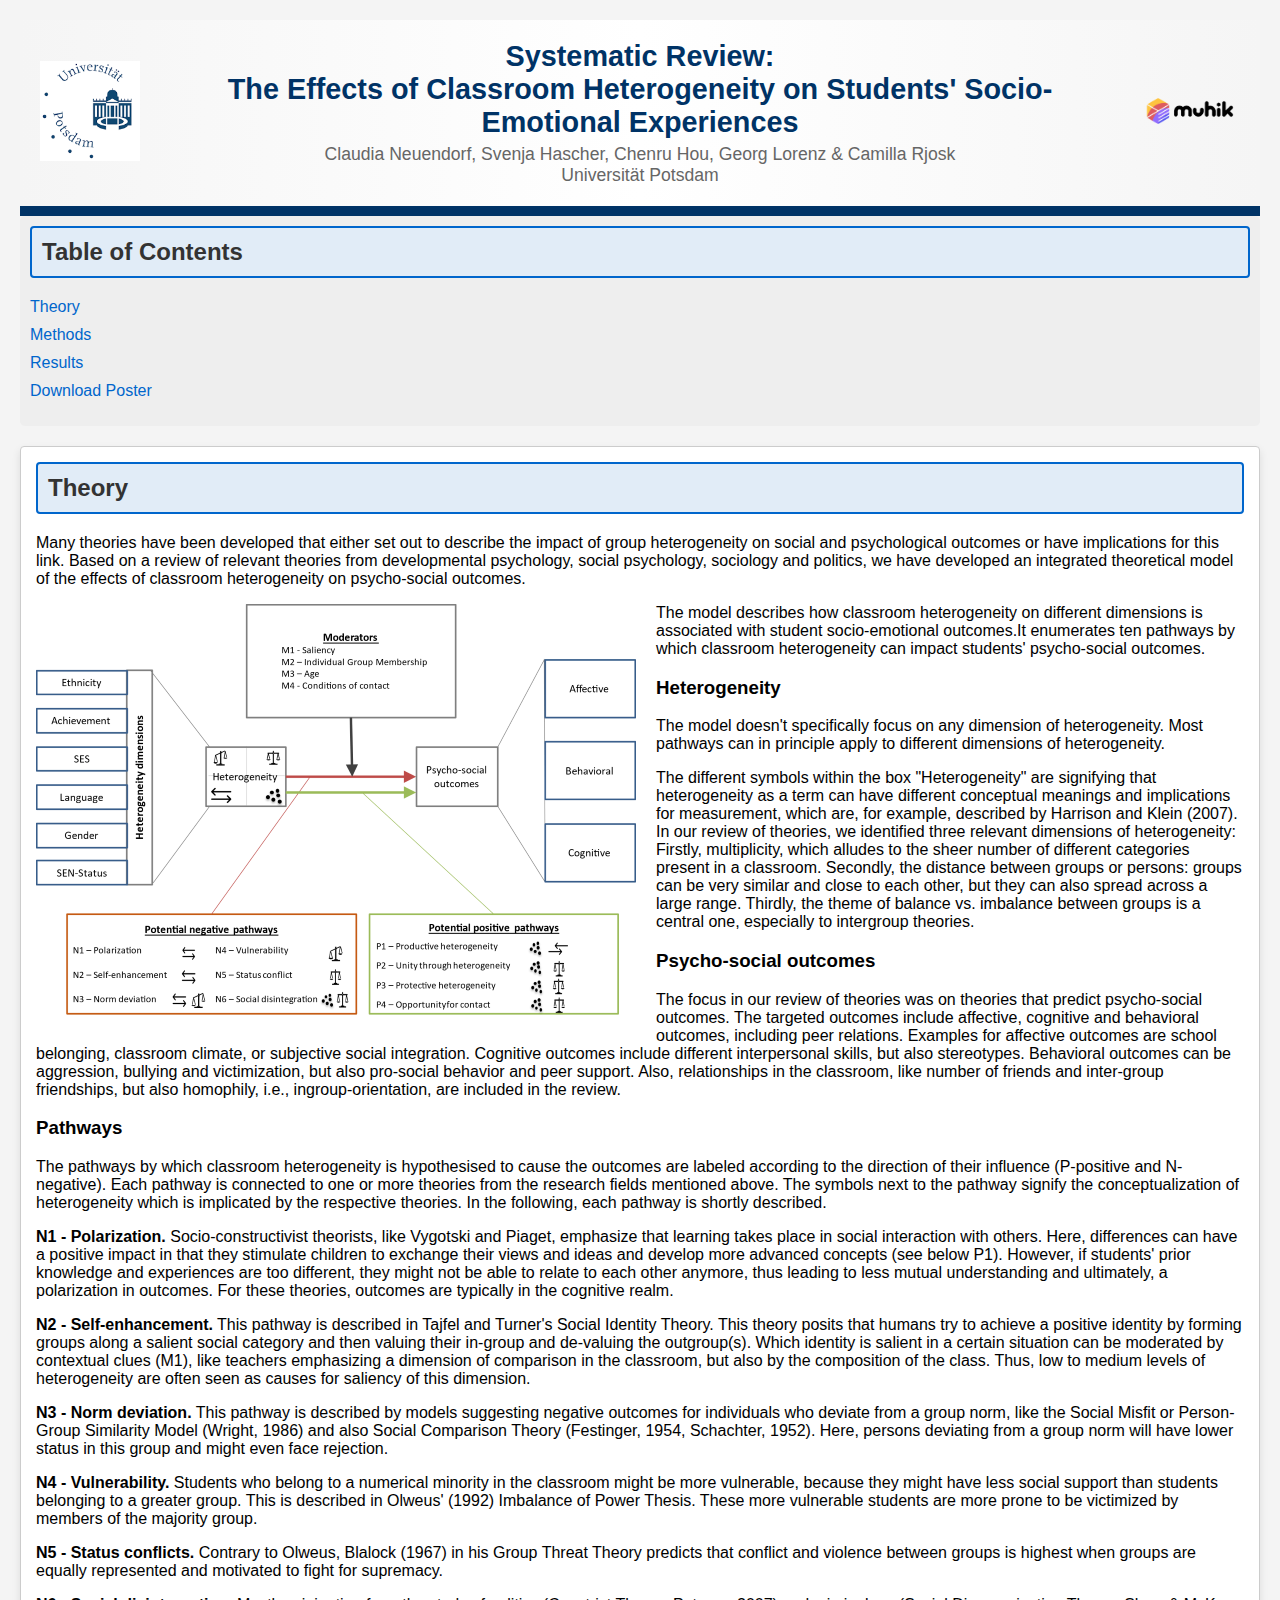
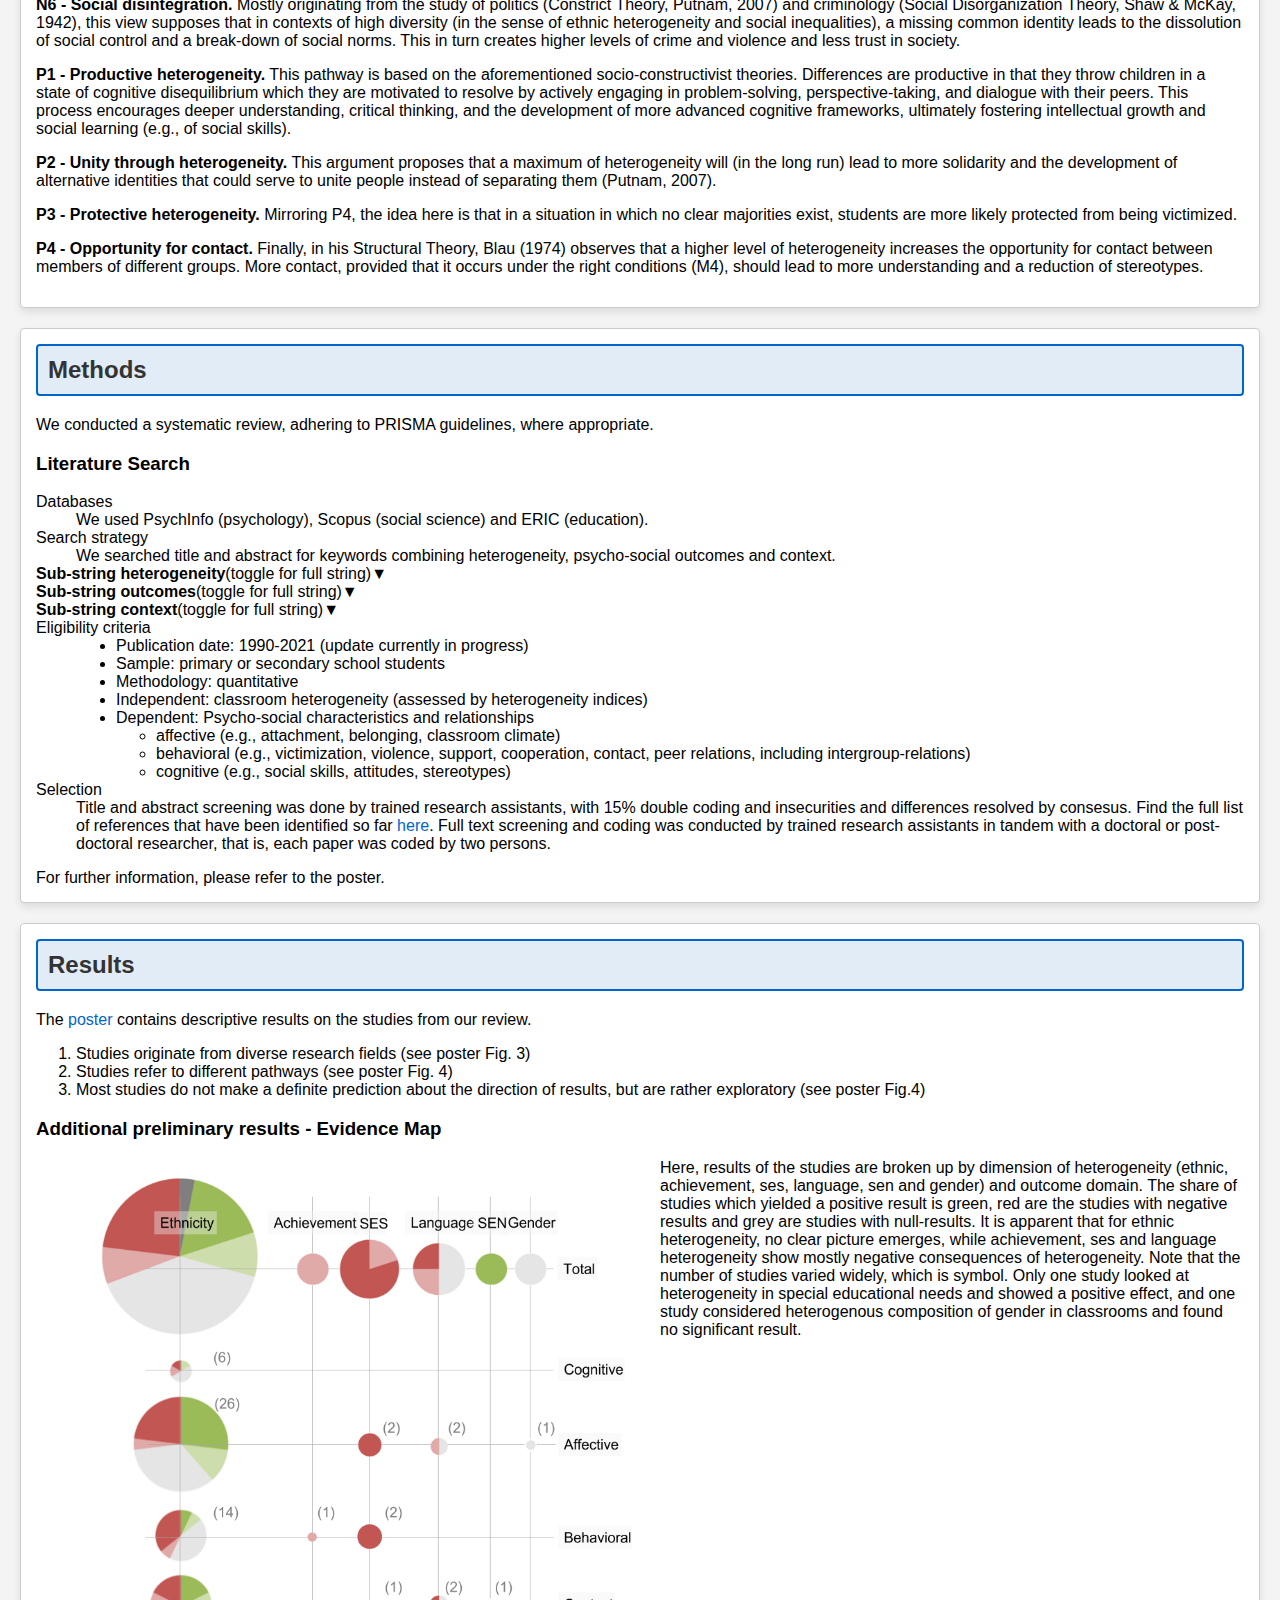
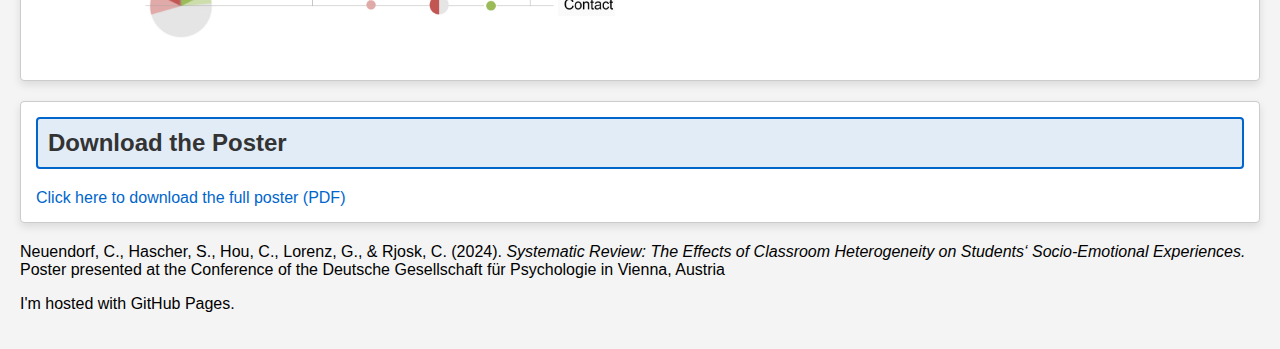
<file: index.html>
<!DOCTYPE html>
<html>
<!DOCTYPE html>
<html lang="en">
<head>
    <meta charset="UTF-8">
    <meta name="viewport" content="width=device-width, initial-scale=1.0">
    <title>Classroom Heterogeneity, DGPs Poster, Claudia Neuendorf</title>
    <link rel="stylesheet" href="styles.css"> <!-- Link to an external CSS file for custom styles -->
</head>

<body>

<!-- Responsive Header -->
    <header class="custom-header">
        <div class="logo-left">
            <img src="university-logo.png" alt="University Logo">
        </div>
        
        <div class="header-title">
            <h1>Systematic Review:<br>
            The Effects of Classroom Heterogeneity on Students' Socio-Emotional Experiences</h1>
            <p>Claudia Neuendorf, Svenja Hascher, Chenru Hou, Georg Lorenz & Camilla Rjosk<br>Universität Potsdam</p>
        </div>
        
        <div class="logo-right">
            <img src="muhik-logo.png" alt="Muhik Logo">
        </div>
    </header>
	
	 <!-- Dark blue separator line -->
    <div class="separator"></div>
	
    <!-- Table of Contents -->
    <nav id="toc">
        <h2>Table of Contents</h2>
        <ul>
            <li><a href="#theory">Theory</a></li>
            <li><a href="#methods">Methods</a></li>
            <li><a href="#results">Results</a></li>
            <li><a href="#download">Download Poster</a></li>
        </ul>
    </nav>

    <!-- Sections -->
    <section id="theory">
        <h2>Theory</h2>
		
        <p>Many theories have been developed that either set out to describe the impact of group heterogeneity on social and psychological outcomes or have implications for this link. Based on a review of relevant theories from developmental psychology, social psychology, sociology and politics, we have developed an integrated theoretical model of the effects of classroom heterogeneity on psycho-social outcomes.</p>
		
		<img src="theory-model.png" alt="Theoretical Model" class = "float-image">
		
		<p>The model describes how classroom heterogeneity on different dimensions is associated with student socio-emotional outcomes.It enumerates ten pathways by which classroom heterogeneity can impact students' psycho-social outcomes.</p>
		
		<h3>Heterogeneity</h3>
			<p> The model doesn't specifically focus on any dimension of heterogeneity. Most pathways can in principle apply to different dimensions of heterogeneity. </p>
			<p> The different symbols within the box "Heterogeneity" are signifying that heterogeneity as a term can have different conceptual meanings and implications for measurement, which are, for example, described by Harrison and Klein (2007). In our review of theories, we identified three relevant dimensions of heterogeneity: Firstly, multiplicity, which alludes to the sheer number of different categories present in a classroom. Secondly, the distance between groups or persons: groups can be very similar and close to each other, but they can also spread across a large range. Thirdly, the theme of balance vs. imbalance between groups is a central one, especially to intergroup theories. </p>
		<h3>Psycho-social outcomes</h3>
			<p>The focus in our review of theories was on theories that predict psycho-social outcomes. The targeted outcomes include affective, cognitive and behavioral outcomes, including peer relations. Examples for affective outcomes are school belonging, classroom climate, or subjective social integration. Cognitive outcomes include different interpersonal skills, but also stereotypes. Behavioral outcomes can be aggression, bullying and victimization, but also pro-social behavior and peer support. Also, relationships in the classroom, like number of friends and inter-group friendships, but also homophily, i.e., ingroup-orientation, are included in the review.</p>
		<h3>Pathways</h3>
			<p>The pathways by which classroom heterogeneity is hypothesised to cause the outcomes are labeled according to the direction of their influence (P-positive and N-negative). Each pathway is connected to one or more theories from the research fields mentioned above. The symbols next to the pathway signify the conceptualization of heterogeneity which is implicated by the respective theories. In the following, each pathway is shortly described.</p>
			<p><b>N1 - Polarization.</b> Socio-constructivist theorists, like Vygotski and Piaget, emphasize that learning takes place in social interaction with others. Here, differences can have a positive impact in that they stimulate children to exchange their views and ideas and develop more advanced concepts (see below P1). However, if students' prior knowledge and experiences are too different, they might not be able to relate to each other anymore, thus leading to less mutual understanding and ultimately, a polarization in outcomes. For these theories, outcomes are typically in the cognitive realm.</p>
			<p><b>N2 - Self-enhancement.</b> This pathway is described in Tajfel and Turner's Social Identity Theory. This theory posits that humans try to achieve a positive identity by forming groups along a salient social category and then valuing their in-group and de-valuing the outgroup(s). Which identity is salient in a certain situation can be moderated by contextual clues (M1), like teachers emphasizing a dimension of comparison in the classroom, but also by the composition of the class. Thus, low to medium levels of heterogeneity are often seen as causes for saliency of this dimension.</p>
			<p><b>N3 - Norm deviation.</b> This pathway is described by models suggesting negative outcomes for individuals who deviate from a group norm, like the Social Misfit or Person-Group Similarity Model (Wright, 1986) and also Social Comparison Theory (Festinger, 1954, Schachter, 1952). Here, persons deviating from a group norm will have lower status in this group and might even face rejection.</p>
			<p><b>N4 - Vulnerability.</b> Students who belong to a numerical minority in the classroom might be more vulnerable, because they might have less social support than students belonging to a greater group. This is described in Olweus' (1992) Imbalance of Power Thesis. These more vulnerable students are more prone to be victimized by members of the majority group.</p>
			<p><b>N5 - Status conflicts.</b> Contrary to Olweus, Blalock (1967) in his Group Threat Theory predicts that conflict and violence between groups is highest when groups are equally represented and motivated to fight for supremacy.</p> 
			<p><b>N6 - Social disintegration.</b> Mostly originating from the study of politics (Constrict Theory, Putnam, 2007) and criminology (Social Disorganization Theory, Shaw & McKay, 1942), this view supposes that in contexts of high diversity (in the sense of ethnic heterogeneity and social inequalities), a missing common identity leads to the dissolution of social control and a break-down of social norms. This in turn creates higher levels of crime and violence and less trust in society.  </p>
			<p><b>P1 - Productive heterogeneity.</b> This pathway is based on the aforementioned socio-constructivist theories. Differences are productive in that they throw children in a state of cognitive disequilibrium which they are motivated to resolve by actively engaging in problem-solving, perspective-taking, and dialogue with their peers. This process encourages deeper understanding, critical thinking, and the development of more advanced cognitive frameworks, ultimately fostering intellectual growth and social learning (e.g., of social skills).</p>
			<p><b>P2 - Unity through heterogeneity.</b> This argument proposes that a maximum of heterogeneity will (in the long run) lead to more solidarity and the development of alternative identities that could serve to unite people instead of separating them (Putnam, 2007). 
			<p><b>P3 - Protective heterogeneity.</b> Mirroring P4, the idea here is that in a situation in which no clear majorities exist, students are more likely protected from being victimized.</p>
			<p><b>P4 - Opportunity for contact.</b> Finally, in his Structural Theory, Blau (1974) observes that a higher level of heterogeneity increases the opportunity for contact between members of different groups. More contact, provided that it occurs under the right conditions (M4), should lead to more understanding and a reduction of stereotypes.</p>
</section>

    <section id="methods">
        <h2>Methods</h2>
        <p>We conducted a systematic review, adhering to PRISMA guidelines, where appropriate. </p>
		<h3>Literature Search</h3>
		<dl>
		<dt>Databases</dt>
		<dd> We used PsychInfo (psychology), Scopus (social science) and ERIC (education).</dd>
	<dt>Search strategy</dt>
	<dd>We searched title and abstract for keywords combining heterogeneity, psycho-social outcomes and context. 
			<dt onclick="toggleSection('heterogeneity-string')"><b>Sub-string heterogeneity</b>(toggle for full string)<span>&#x25BC;</span></dt>
			<div id="heterogeneity-string" style="display: none;">
			<dd> “classroom diversity” OR “diverse classroom” OR “diverse classrooms” OR  “class diversity” OR  “diverse class” OR  “diverse classes” OR “school diversity” OR “diverse school” OR “diverse schools” OR “student diversity” OR “peer diversity” OR “diverse peer” OR “diverse peers” OR "diverse composition" OR "diverse grouping" OR “achievement diversity” OR “diverse ability group” OR “diverse ability groups” OR “diverse ability grouping” OR “diverse achievement”  OR “ethnic  diversity” OR “racial diversity” OR “cultural diversity” OR “social diversity” OR “socioeconomic diversity” OR “socio-economic diversity” OR “SES diversity” OR “language diversity” OR “linguistic diversity” OR “classroom heterogeneity”  OR “heterogeneous classroom” OR “heterogeneous classrooms” OR “class heterogeneity” OR “heterogeneous class” OR “heterogeneous classes” OR “school heterogeneity” OR “heterogeneous school” OR “heterogeneous schools” OR “student heterogeneity” OR “peer heterogeneity” OR “heterogeneous peer” OR “heterogeneous peers” OR "heterogeneous composition" OR "heterogeneous grouping" OR “achievement heterogeneity” OR “heterogeneous ability group” OR “heterogeneous ability groups” OR “heterogeneous ability grouping” OR “heterogeneous achievement” OR “ethnic  heterogeneity” OR “racial heterogeneity” OR “cultural heterogeneity” OR “social heterogeneity” OR “socioeconomic heterogeneity” OR “socio-economic heterogeneity” OR “SES heterogeneity” OR “language heterogeneity” OR “linguistic heterogeneity” OR “classroom homogeneity” OR “homogeneous classroom” OR “homogeneous classrooms” OR “class homogeneity” OR “homogeneous class” OR “homogeneous classes” OR “school homogeneity” OR “homogeneous school” OR “homogeneous schools” OR “student homogeneity” OR “peer homogeneity” OR “homogeneous peer” OR “homogeneous peers” OR "homogeneous composition" OR "homogeneous grouping" OR “achievement homogeneity” OR “homogeneous ability group” OR “homogeneous ability groups” OR “homogeneous ability grouping” OR “homogeneous achievement” OR “ethnic  homogeneity” OR “racial homogeneity” OR “cultural homogeneity” OR “social homogeneity” OR “socioeconomic homogeneity” OR “socio-economic homogeneity” OR “SES homogeneity” OR “language homogeneity” OR “linguistic homogeneity” OR “classroom mix” OR “mixed classroom” OR “mixed classrooms” OR “class mix” OR “mixed class” OR “mixed classes” OR “school mix” OR “mixed school” OR “mixed schools” OR “student mix” OR “peer mix” OR “mixed peer” OR “mixed peers” OR "mixed composition" OR "mixed grouping" OR “achievement mix” OR “mixed ability group” OR “mixed ability groups” OR “mixed ability grouping” OR “mixed achievement” OR “ethnic  mix” OR “racial mix” OR “cultural mix” OR “social mix” OR “socioeconomic mix” OR “socio-economic mix” OR “SES mix” OR “language mix” OR “linguistic mix” OR “classroom similarity” OR “similar classroom” OR “similar classrooms” OR “class similarity” OR “similar class” OR “similar classes” OR “school similarity” OR “similar school” OR “similar schools” OR “student similarity” OR “peer similarity” OR “similar peer” OR “similar peers” OR "similar composition" OR "similar grouping" OR “achievement similarity” OR “similar ability group” OR “similar ability groups” OR “similar ability grouping” OR “similar achievement” OR “ethnic  similarity” OR “racial similarity” OR “cultural similarity” OR “social similarity” OR “socioeconomic similarity” OR “socio-economic similarity” OR “SES similarity” OR “language similarity” OR “linguistic similarity” OR “classroom dissimilarity” OR “dissimilar classroom” OR “dissimilar classrooms” OR “class dissimilarity” OR “dissimilar class” OR “dissimilar classes” OR “school dissimilarity” OR “dissimilar school” OR “dissimilar schools” OR “student dissimilarity” OR “peer dissimilarity” OR “dissimilar peer” OR “dissimilar peers” OR "dissimilar composition" OR "dissimilar grouping" OR “achievement dissimilarity” OR “dissimilar ability group” OR “dissimilar ability groups” OR “dissimilar ability grouping” OR “dissimilar achievement” OR "different achievement" OR “ethnic  dissimilarity” OR “racial dissimilarity” OR “cultural dissimilarity” OR “social dissimilarity” OR “socioeconomic dissimilarity” OR “socio-economic dissimilarity” OR “SES dissimilarity” OR “language dissimilarity” OR “linguistic dissimilarity” OR “classmate diversity”  OR “diverse classmate” OR “diverse classmates” OR “classmate heterogeneity”  OR “heterogeneous classmate” OR “heterogeneous classmates” OR “classmate homogeneity”  OR “homogeneous classmate” OR “homogeneous classmates” OR “classmate mix”  OR “mixed classmate” OR “mixed classmates” OR “classmate similarity”  OR “similar classmate” OR “similar classmates” OR "multiethnic schools" OR "multiethnic classrooms" OR "multiethnic classes" OR "multiracial schools" OR "multiracial classrooms" OR "multiracial classes" OR "multicultural schools" OR "multicultural classrooms" OR "multicultural classes" OR "gender diversity" OR "gender heterogeneity" OR "gender homogeneity" OR "gender mix" OR "mixed genders" OR "gender similarity" OR "gender dissimilarity" 
			</div>
</dd>
<dt onclick="toggleSection('outcome-string')"><b>Sub-string outcomes</b>(toggle for full string)<span>&#x25BC;</span></dt>
			<div id="outcome-string" style="display: none;">
			<dd> "antisocial behavior" OR "antisocial behaviors" OR "antisocial behaviour " OR "antisocial behaviours " OR "attachment" OR "belonging" OR "belongingness" OR "bullying" OR "classroom climate" OR "classroom connection" OR "classroom connections" OR "classroom contact" OR "classroom interaction" OR "classroom interactions" OR "classroom relation" OR "classroom relations" OR "classroom relationships" OR "coethnic connection" OR "co-ethnic connection" OR "coethnic connections" OR "co-ethnic connections" OR "coethnic contact" OR "co-ethnic contact" OR "coethnic interaction" OR "co-ethnic interaction" OR "coethnic interactions" OR "co-ethnic interactions" OR "coethnic relation" OR "co-ethnic relation" OR "coethnic relations" OR "co-ethnic relations" OR "coethnic relationship" OR "co-ethnic relationship" OR "coethnic relationships" OR "co-ethnic relationships" OR "coethnic understanding" OR "co-ethnic understanding" OR "cohesion" OR "collaboration" OR "connectedness" OR conflict* OR "cooperation" OR "cross-ethnic connection" OR "cross-ethnic connections" OR "cross-ethnic contact" OR "cross-ethnic interaction" OR "cross-ethnic interactions" OR "cross-ethnic relation" OR "cross-ethnic relations" OR "cross-ethnic relationship" OR "cross-ethnic relationships" OR "cross-ethnic understanding" OR "cross-group connection" OR "cross-group connections" OR "cross-group contact" OR "cross-group interaction" OR "cross-group interactions" OR "cross-group relation" OR "cross-group relations" OR "cross-group relationship" OR "cross-group relationships" OR "cross-group understanding" OR "cross-racial connection" OR "cross-racial connections" OR "cross-racial contact" OR "cross-racial interaction" OR "cross-racial interactions" OR "cross-racial relation" OR "cross-racial relations" OR "cross-racial relationship" OR "cross-racial relationships" OR "cross-racial understanding" OR "empathy" OR "ethnic segregation" OR "exclusion" OR friendship* OR "gender segregation" OR help* OR "inclusion" OR "intercultural connection" OR "intercultural connections" OR "intercultural contact" OR "intercultural interaction" OR "intercultural interactions" OR "intercultural relation" OR "intercultural relations" OR "intercultural relationship" OR "intercultural relationships" OR "intercultural understanding" OR "interethnic connection" OR "inter-ethnic connection" OR "interethnic connections" OR "inter-ethnic connections" OR "interethnic contact" OR "inter-ethnic contact" OR "interethnic interaction" OR "inter-ethnic interaction" OR "interethnic interactions" OR "inter-ethnic interactions" OR "interethnic relation" OR "inter-ethnic relation" OR "interethnic relations" OR "inter-ethnic relations" OR "interethnic relationship" OR "inter-ethnic relationship" OR "interethnic relationships" OR "inter-ethnic relationships" OR "interethnic understanding" OR "inter-ethnic understanding" OR "intergroup connection" OR "inter-group connection" OR "intergroup connections" OR "inter-group connections" OR "intergroup contact" OR "inter-group contact" OR "intergroup interaction" OR "inter-group interaction" OR "intergroup interactions" OR "inter-group interactions" OR "intergroup relation" OR "inter-group relation" OR "intergroup relations" OR "inter-group relations" OR "intergroup relationship" OR "inter-group relationship" OR "intergroup relationships" OR "inter-group relationships" OR "intergroup understanding" OR "inter-group understanding" OR "interpersonal competence" OR "interracial connection" OR "inter-racial connection" OR "interracial connections" OR "inter-racial connections" OR "interracial contact" OR "inter-racial contact" OR "interracial interaction" OR "inter-racial interaction" OR "interracial interactions" OR "inter-racial interactions" OR "interracial relation" OR "inter-racial relation" OR "interracial relations" OR "inter-racial relations" OR "interracial relationship" OR "inter-racial relationship" OR "interracial relationships" OR "inter-racial relationships" OR "interracial understanding" OR "inter-racial understanding" OR "majority-minority connection" OR "majority-minority connections" OR "majority-minority contact" OR "majority-minority interaction" OR "majority-minority interactions" OR "majority-minority relation" OR "majority-minority relations" OR "majority-minority relationships" OR "mobbing" OR "non-cognitive skills" OR "peer acceptance" OR "peer connection" OR "peer connections" OR "peer integration" OR "peer interaction" OR "peer interactions" OR "peer neglection" OR "peer pressure" OR "peer rejection" OR "peer relation" OR "peer relations" OR "peer relationship" OR "peer relationships" OR "prosocial behavior" OR "prosocial behaviors" OR "prosocial behaviour " OR "prosocial behaviours" OR "psychosocial development" OR "psychosocial functioning" OR "racial segregation" OR "relatedness" OR "school climate" OR "school connection" OR "school connections" OR "school integration" OR "school interaction" OR "school interactions" OR "school relation" OR "school relations" OR "school relationship" OR "school relationships" OR "school violence" OR "sociability" OR "social acceptance " OR "social behavior " OR "social behaviors" OR "social behaviour" OR "social behaviours" OR "social competence" OR "social competencies" OR "social competent behavior" OR "social competent behaviors" OR "social competent behaviour" OR "social competent behaviours" OR "social connection" OR "social connections" OR "social engagement" OR "social functioning" OR "social integration" OR "social interaction" OR "social interactions" OR "social involvement" OR "social isolation" OR "social neglection" OR "social network" OR "social networks" OR "social rejection" OR "social relation" OR "social relations" OR "social relationship " OR "social relationships" OR "social segregation" OR "social sensitivity" OR "social skills" OR "social ties" OR "social-emotional development" OR "soft skills" OR "soft-skills" OR "support" OR "sympathy" OR "teasing" OR "tolerance" OR "trust" OR "victimization" OR "well-being" </dd>
			</div>
			<dt onclick="toggleSection('context-string')"><b>Sub-string context</b>(toggle for full string)<span>&#x25BC;</span></dt>
			<div id="context-string" style="display: none;">
			<dt><b>Sub-string context</b></dt>
			<dd> AND class* OR school* OR student* OR pupil* 
			</div></dd>
		<dt>Eligibility criteria</dt>
		<dd>
		<ul>
		<li>Publication date: 1990-2021 (update currently in progress)</li>
		<li>Sample: primary or secondary school students</li>
		<li>Methodology: quantitative</li>
		<li>Independent: classroom heterogeneity (assessed by heterogeneity indices)</li>
		<li>Dependent: Psycho-social characteristics and relationships
			<ul><li>affective (e.g., attachment, belonging, classroom climate)</li>
			<li>behavioral (e.g., victimization, violence, support, cooperation, contact, peer relations, including intergroup-relations)</li>
			<li>cognitive (e.g., social skills, attitudes, stereotypes)</li></ul>
			</li>
			</ul></dd>
		<dt>Selection</dt>
		<dd> Title and abstract screening was done by trained research assistants, with 15% double coding and insecurities and differences resolved by consesus. Find the full list of references that have been identified so far <a href="reference-list.html">here</a>. 
		Full text screening and coding was conducted by trained research assistants in tandem with a doctoral or post-doctoral researcher, that is, each paper was coded by two persons.</dd>
		</dl>
		For further information, please refer to the poster.
    </section>

    <section id="results">
        <h2>Results</h2>
		<p>The <a href="poster.pdf" download>poster</a> contains descriptive results on the studies from our review. 
<ol>
<li>Studies originate from diverse research fields (see poster Fig. 3)</li>
<li>Studies refer to different pathways (see poster Fig. 4)</li>
<li>Most studies do not make a definite prediction about the direction of results, but are rather exploratory (see poster Fig.4)</li>
</ol>		
        <h3>Additional preliminary results - Evidence Map</h3>
		<img src="evidence-map.png" class="float-image">
		<p> Here, results of the studies are broken up by dimension of heterogeneity (ethnic, achievement, ses, language, sen and gender) and outcome domain. The share of studies which yielded a positive result is green, red are the studies with negative results and grey are studies with null-results. It is apparent that for ethnic heterogeneity, no clear picture emerges, while achievement, ses and language heterogeneity show mostly negative consequences of heterogeneity. Note that the number of studies varied widely, which is symbol.  Only one study looked at heterogeneity in special educational needs and showed a positive effect, and one study considered heterogenous composition of gender in classrooms and found no significant result. </p>
		 <div class="clearfix"></div>
    </section>

    <!-- Download link for poster PDF -->
    <section id="download">
        <h2>Download the Poster</h2>
        <a href="poster.pdf" download>Click here to download the full poster (PDF)</a>
    </section>

    <script src="script.js"></script> <!-- Link to external JS file for interactions -->

<p>Neuendorf, C., Hascher, S., Hou, C., Lorenz, G., & Rjosk, C. (2024). <i>Systematic Review: The Effects of Classroom Heterogeneity on Students‘ Socio-Emotional Experiences.</i> Poster presented at the Conference of the Deutsche Gesellschaft für Psychologie in Vienna, Austria
 </p>


<p>I'm hosted with GitHub Pages.</p>
</body>
</html>
</file>
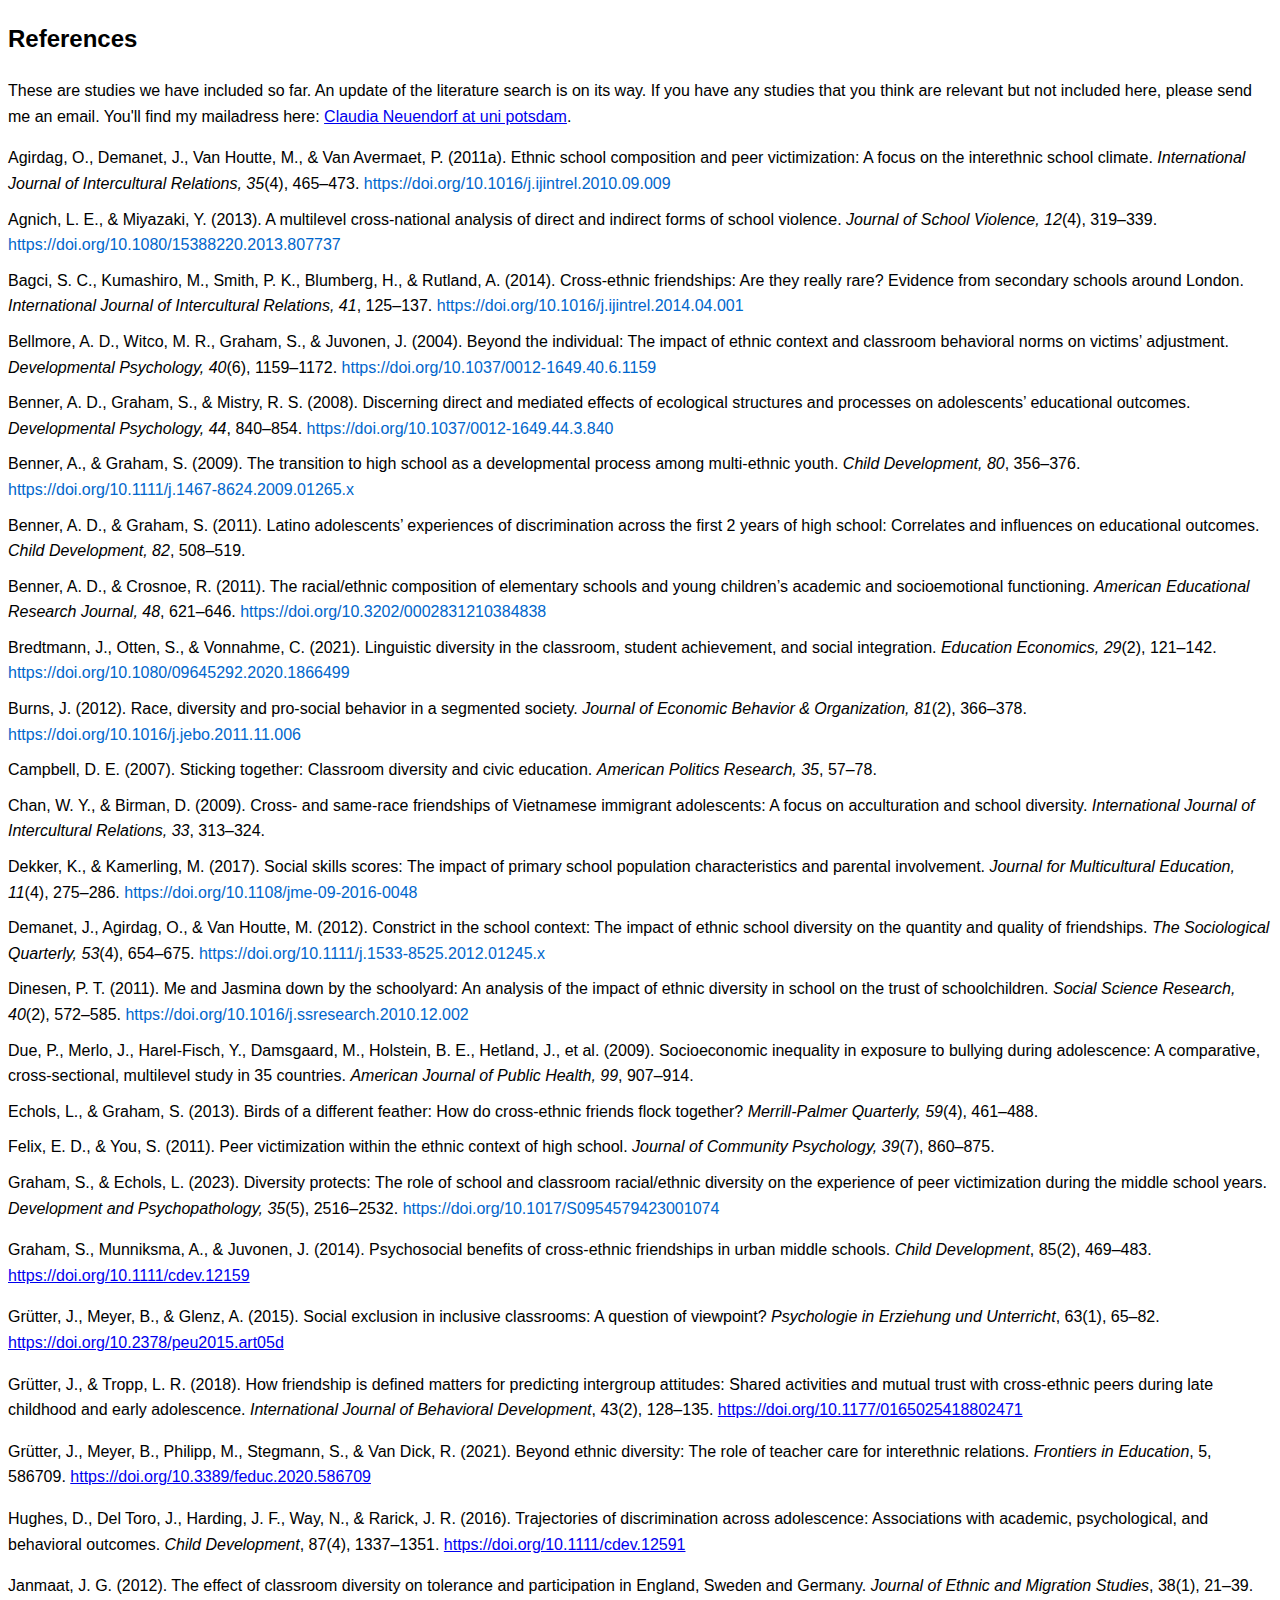
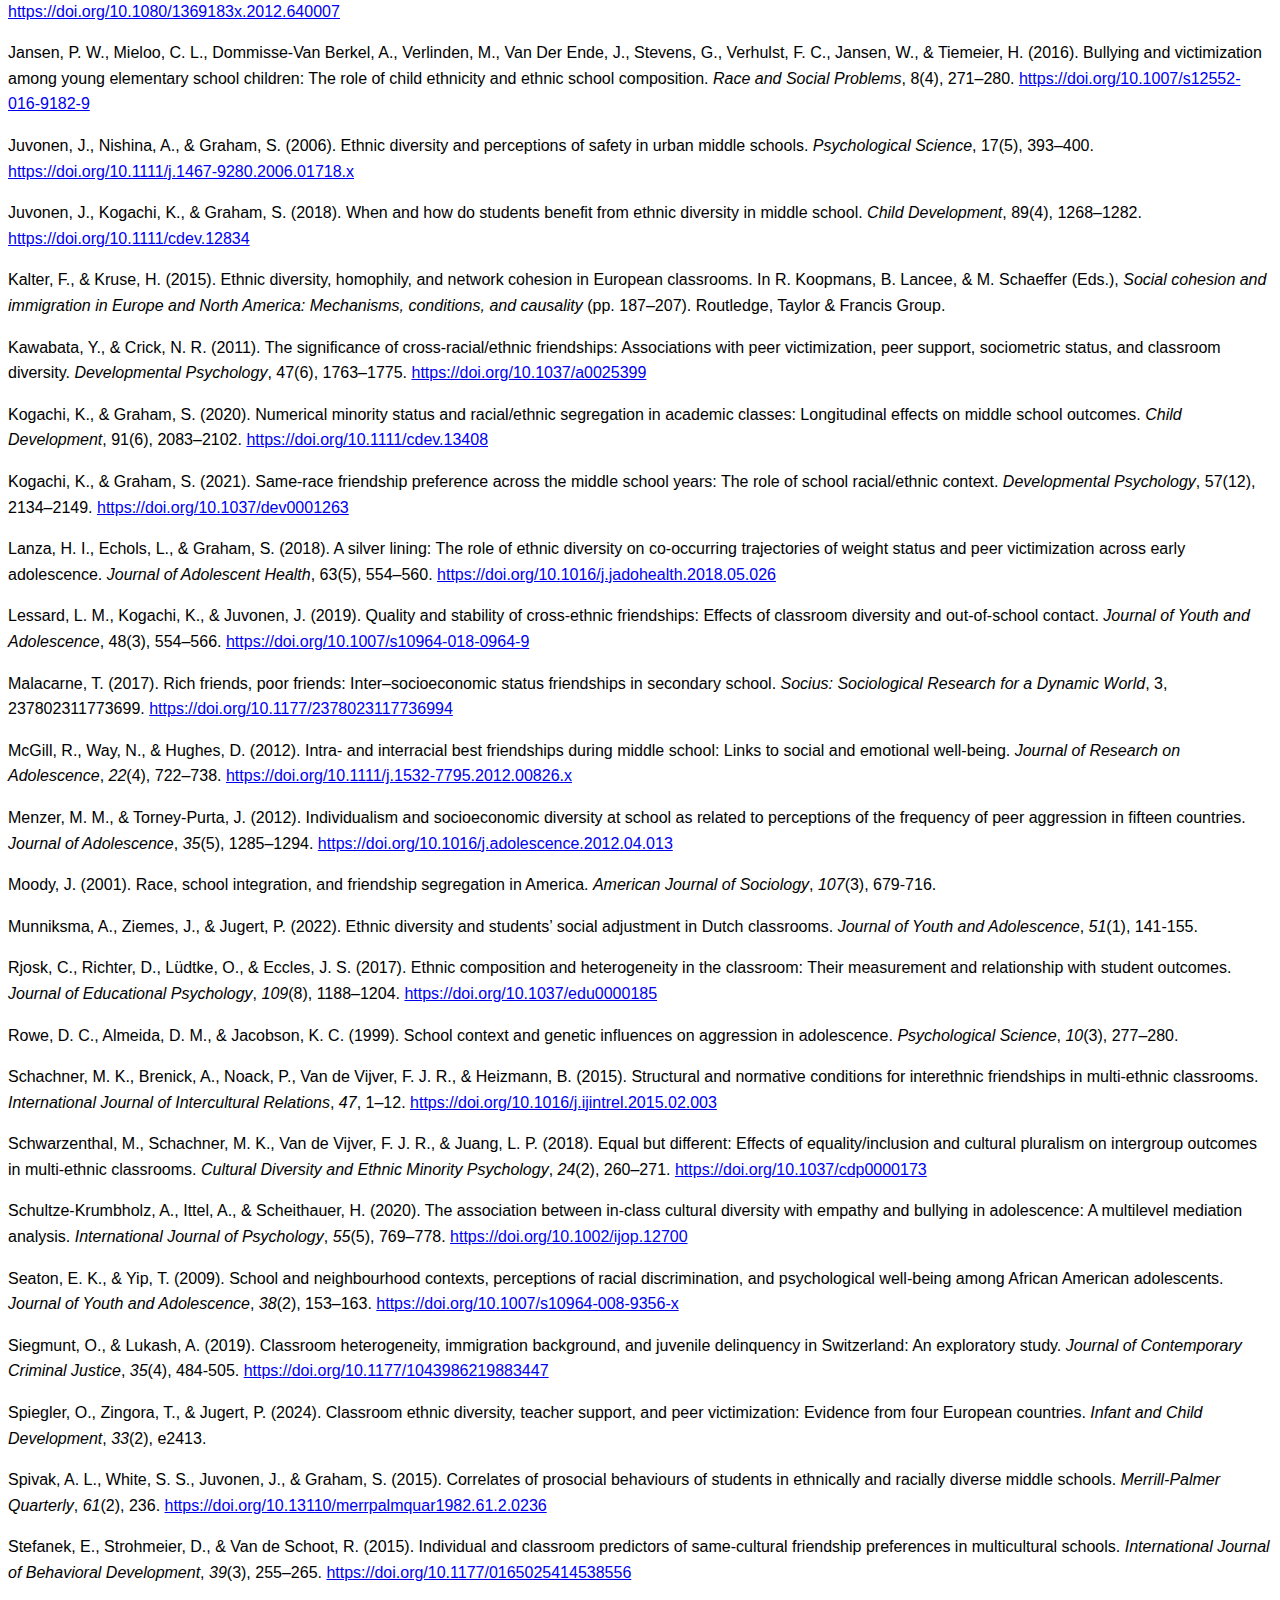
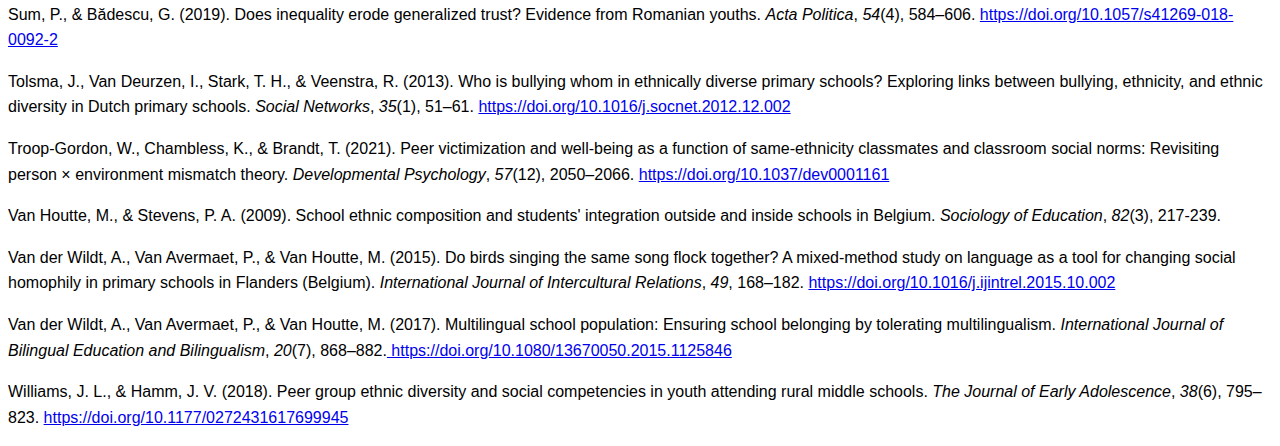
<file: reference-list.html>
<!DOCTYPE html>
<html lang="en">
<head>
    <meta charset="UTF-8">
    <meta name="viewport" content="width=device-width, initial-scale=1.0">
    <title>Reference List</title>
    <style>
        body {
            font-family: Arial, sans-serif;
            line-height: 1.6;
        }
        .reference {
            margin-bottom: 10px;
        }
        .reference a {
            color: #0066cc;
            text-decoration: none;
        }
    </style>
</head>
<body>
    <h2>References</h2>

<p> These are studies we have included so far. An update of the literature search is on its way. If you have any studies that you think are relevant but not included here, please send me an email. You'll find my mailadress here: <a href="https://www.uni-potsdam.de/de/schulentwicklung/team/dr-claudia-neuendorf">Claudia Neuendorf at uni potsdam</a>.</p>

    <div class="reference">
        Agirdag, O., Demanet, J., Van Houtte, M., & Van Avermaet, P. (2011a). Ethnic school composition and peer victimization: A focus on the interethnic school climate. <em>International Journal of Intercultural Relations, 35</em>(4), 465–473. <a href="https://doi.org/10.1016/j.ijintrel.2010.09.009" target="_blank">https://doi.org/10.1016/j.ijintrel.2010.09.009</a>
    </div>

    <div class="reference">
        Agnich, L. E., & Miyazaki, Y. (2013). A multilevel cross-national analysis of direct and indirect forms of school violence. <em>Journal of School Violence, 12</em>(4), 319–339. <a href="https://doi.org/10.1080/15388220.2013.807737" target="_blank">https://doi.org/10.1080/15388220.2013.807737</a>
    </div>

    <div class="reference">
        Bagci, S. C., Kumashiro, M., Smith, P. K., Blumberg, H., & Rutland, A. (2014). Cross-ethnic friendships: Are they really rare? Evidence from secondary schools around London. <em>International Journal of Intercultural Relations, 41</em>, 125–137. <a href="https://doi.org/10.1016/j.ijintrel.2014.04.001" target="_blank">https://doi.org/10.1016/j.ijintrel.2014.04.001</a>
    </div>

    <div class="reference">
        Bellmore, A. D., Witco, M. R., Graham, S., & Juvonen, J. (2004). Beyond the individual: The impact of ethnic context and classroom behavioral norms on victims’ adjustment. <em>Developmental Psychology, 40</em>(6), 1159–1172. <a href="https://doi.org/10.1037/0012-1649.40.6.1159" target="_blank">https://doi.org/10.1037/0012-1649.40.6.1159</a>
    </div>

    <div class="reference">
        Benner, A. D., Graham, S., & Mistry, R. S. (2008). Discerning direct and mediated effects of ecological structures and processes on adolescents’ educational outcomes. <em>Developmental Psychology, 44</em>, 840–854. <a href="https://doi.org/10.1037/0012-1649.44.3.840" target="_blank">https://doi.org/10.1037/0012-1649.44.3.840</a>
    </div>

    <div class="reference">
        Benner, A., & Graham, S. (2009). The transition to high school as a developmental process among multi-ethnic youth. <em>Child Development, 80</em>, 356–376. <a href="https://doi.org/10.1111/j.1467-8624.2009.01265.x" target="_blank">https://doi.org/10.1111/j.1467-8624.2009.01265.x</a>
    </div>
	
	<div class="reference">
    Benner, A. D., & Graham, S. (2011). Latino adolescents’ experiences of discrimination across the first 2 years of high school: Correlates and influences on educational outcomes. <em>Child Development, 82</em>, 508–519.
</div>

<div class="reference">
    Benner, A. D., & Crosnoe, R. (2011). The racial/ethnic composition of elementary schools and young children’s academic and socioemotional functioning. <em>American Educational Research Journal, 48</em>, 621–646. <a href="https://doi.org/10.3202/0002831210384838" target="_blank">https://doi.org/10.3202/0002831210384838</a>
</div>

<div class="reference">
    Bredtmann, J., Otten, S., & Vonnahme, C. (2021). Linguistic diversity in the classroom, student achievement, and social integration. <em>Education Economics, 29</em>(2), 121–142. <a href="https://doi.org/10.1080/09645292.2020.1866499" target="_blank">https://doi.org/10.1080/09645292.2020.1866499</a>
</div>

<div class="reference">
    Burns, J. (2012). Race, diversity and pro-social behavior in a segmented society. <em>Journal of Economic Behavior & Organization, 81</em>(2), 366–378. <a href="https://doi.org/10.1016/j.jebo.2011.11.006" target="_blank">https://doi.org/10.1016/j.jebo.2011.11.006</a>
</div>

<div class="reference">
    Campbell, D. E. (2007). Sticking together: Classroom diversity and civic education. <em>American Politics Research, 35</em>, 57–78.
</div>

<div class="reference">
    Chan, W. Y., & Birman, D. (2009). Cross- and same-race friendships of Vietnamese immigrant adolescents: A focus on acculturation and school diversity. <em>International Journal of Intercultural Relations, 33</em>, 313–324.
</div>

<div class="reference">
    Dekker, K., & Kamerling, M. (2017). Social skills scores: The impact of primary school population characteristics and parental involvement. <em>Journal for Multicultural Education, 11</em>(4), 275–286. <a href="https://doi.org/10.1108/jme-09-2016-0048" target="_blank">https://doi.org/10.1108/jme-09-2016-0048</a>
</div>

<div class="reference">
    Demanet, J., Agirdag, O., & Van Houtte, M. (2012). Constrict in the school context: The impact of ethnic school diversity on the quantity and quality of friendships. <em>The Sociological Quarterly, 53</em>(4), 654–675. <a href="https://doi.org/10.1111/j.1533-8525.2012.01245.x" target="_blank">https://doi.org/10.1111/j.1533-8525.2012.01245.x</a>
</div>

<div class="reference">
    Dinesen, P. T. (2011). Me and Jasmina down by the schoolyard: An analysis of the impact of ethnic diversity in school on the trust of schoolchildren. <em>Social Science Research, 40</em>(2), 572–585. <a href="https://doi.org/10.1016/j.ssresearch.2010.12.002" target="_blank">https://doi.org/10.1016/j.ssresearch.2010.12.002</a>
</div>

<div class="reference">
    Due, P., Merlo, J., Harel-Fisch, Y., Damsgaard, M., Holstein, B. E., Hetland, J., et al. (2009). Socioeconomic inequality in exposure to bullying during adolescence: A comparative, cross-sectional, multilevel study in 35 countries. <em>American Journal of Public Health, 99</em>, 907–914.
</div>

<div class="reference">
    Echols, L., & Graham, S. (2013). Birds of a different feather: How do cross-ethnic friends flock together? <em>Merrill-Palmer Quarterly, 59</em>(4), 461–488.
</div>

<div class="reference">
    Felix, E. D., & You, S. (2011). Peer victimization within the ethnic context of high school. <em>Journal of Community Psychology, 39</em>(7), 860–875.
</div>

<div class="reference">
    Graham, S., & Echols, L. (2023). Diversity protects: The role of school and classroom racial/ethnic diversity on the experience of peer victimization during the middle school years. <em>Development and Psychopathology, 35</em>(5), 2516–2532. <a href="https://doi.org/10.1017/S0954579423001074" target="_blank">https://doi.org/10.1017/S0954579423001074</a>
</div>

<p>Graham, S., Munniksma, A., & Juvonen, J. (2014). Psychosocial benefits of cross‐ethnic friendships in urban middle schools. <em>Child Development</em>, 85(2), 469–483. <a href="https://doi.org/10.1111/cdev.12159">https://doi.org/10.1111/cdev.12159</a></p>

<p>Grütter, J., Meyer, B., & Glenz, A. (2015). Social exclusion in inclusive classrooms: A question of viewpoint? <em>Psychologie in Erziehung und Unterricht</em>, 63(1), 65–82. <a href="https://doi.org/10.2378/peu2015.art05d">https://doi.org/10.2378/peu2015.art05d</a></p>

<p>Grütter, J., & Tropp, L. R. (2018). How friendship is defined matters for predicting intergroup attitudes: Shared activities and mutual trust with cross-ethnic peers during late childhood and early adolescence. <em>International Journal of Behavioral Development</em>, 43(2), 128–135. <a href="https://doi.org/10.1177/0165025418802471">https://doi.org/10.1177/0165025418802471</a></p>

<p>Grütter, J., Meyer, B., Philipp, M., Stegmann, S., & Van Dick, R. (2021). Beyond ethnic diversity: The role of teacher care for interethnic relations. <em>Frontiers in Education</em>, 5, 586709. <a href="https://doi.org/10.3389/feduc.2020.586709">https://doi.org/10.3389/feduc.2020.586709</a></p>

<p>Hughes, D., Del Toro, J., Harding, J. F., Way, N., & Rarick, J. R. (2016). Trajectories of discrimination across adolescence: Associations with academic, psychological, and behavioral outcomes. <em>Child Development</em>, 87(4), 1337–1351. <a href="https://doi.org/10.1111/cdev.12591">https://doi.org/10.1111/cdev.12591</a></p>

<p>Janmaat, J. G. (2012). The effect of classroom diversity on tolerance and participation in England, Sweden and Germany. <em>Journal of Ethnic and Migration Studies</em>, 38(1), 21–39. <a href="https://doi.org/10.1080/1369183x.2012.640007">https://doi.org/10.1080/1369183x.2012.640007</a></p>

<p>Jansen, P. W., Mieloo, C. L., Dommisse-Van Berkel, A., Verlinden, M., Van Der Ende, J., Stevens, G., Verhulst, F. C., Jansen, W., & Tiemeier, H. (2016). Bullying and victimization among young elementary school children: The role of child ethnicity and ethnic school composition. <em>Race and Social Problems</em>, 8(4), 271–280. <a href="https://doi.org/10.1007/s12552-016-9182-9">https://doi.org/10.1007/s12552-016-9182-9</a></p>

<p>Juvonen, J., Nishina, A., & Graham, S. (2006). Ethnic diversity and perceptions of safety in urban middle schools. <em>Psychological Science</em>, 17(5), 393–400. <a href="https://doi.org/10.1111/j.1467-9280.2006.01718.x">https://doi.org/10.1111/j.1467-9280.2006.01718.x</a></p>

<p>Juvonen, J., Kogachi, K., & Graham, S. (2018). When and how do students benefit from ethnic diversity in middle school. <em>Child Development</em>, 89(4), 1268–1282. <a href="https://doi.org/10.1111/cdev.12834">https://doi.org/10.1111/cdev.12834</a></p>

<p>Kalter, F., & Kruse, H. (2015). Ethnic diversity, homophily, and network cohesion in European classrooms. In R. Koopmans, B. Lancee, & M. Schaeffer (Eds.), <em>Social cohesion and immigration in Europe and North America: Mechanisms, conditions, and causality</em> (pp. 187–207). Routledge, Taylor & Francis Group.</p>

<p>Kawabata, Y., & Crick, N. R. (2011). The significance of cross-racial/ethnic friendships: Associations with peer victimization, peer support, sociometric status, and classroom diversity. <em>Developmental Psychology</em>, 47(6), 1763–1775. <a href="https://doi.org/10.1037/a0025399">https://doi.org/10.1037/a0025399</a></p>

<p>Kogachi, K., & Graham, S. (2020). Numerical minority status and racial/ethnic segregation in academic classes: Longitudinal effects on middle school outcomes. <em>Child Development</em>, 91(6), 2083–2102. <a href="https://doi.org/10.1111/cdev.13408">https://doi.org/10.1111/cdev.13408</a></p>

<p>Kogachi, K., & Graham, S. (2021). Same-race friendship preference across the middle school years: The role of school racial/ethnic context. <em>Developmental Psychology</em>, 57(12), 2134–2149. <a href="https://doi.org/10.1037/dev0001263">https://doi.org/10.1037/dev0001263</a></p>

<p>Lanza, H. I., Echols, L., & Graham, S. (2018). A silver lining: The role of ethnic diversity on co-occurring trajectories of weight status and peer victimization across early adolescence. <em>Journal of Adolescent Health</em>, 63(5), 554–560. <a href="https://doi.org/10.1016/j.jadohealth.2018.05.026">https://doi.org/10.1016/j.jadohealth.2018.05.026</a></p>

<p>Lessard, L. M., Kogachi, K., & Juvonen, J. (2019). Quality and stability of cross-ethnic friendships: Effects of classroom diversity and out-of-school contact. <em>Journal of Youth and Adolescence</em>, 48(3), 554–566. <a href="https://doi.org/10.1007/s10964-018-0964-9">https://doi.org/10.1007/s10964-018-0964-9</a></p>

<p>Malacarne, T. (2017). Rich friends, poor friends: Inter–socioeconomic status friendships in secondary school. <em>Socius: Sociological Research for a Dynamic World</em>, 3, 237802311773699. <a href="https://doi.org/10.1177/2378023117736994">https://doi.org/10.1177/2378023117736994</a></p>

<p>McGill, R., Way, N., & Hughes, D. (2012). Intra- and interracial best friendships during middle school: Links to social and emotional well-being. <em>Journal of Research on Adolescence</em>, <em>22</em>(4), 722–738. <a href="https://doi.org/10.1111/j.1532-7795.2012.00826.x">https://doi.org/10.1111/j.1532-7795.2012.00826.x</a></p>

<p>Menzer, M. M., & Torney‐Purta, J. (2012). Individualism and socioeconomic diversity at school as related to perceptions of the frequency of peer aggression in fifteen countries. <em>Journal of Adolescence</em>, <em>35</em>(5), 1285–1294. <a href="https://doi.org/10.1016/j.adolescence.2012.04.013">https://doi.org/10.1016/j.adolescence.2012.04.013</a></p>

<p>Moody, J. (2001). Race, school integration, and friendship segregation in America. <em>American Journal of Sociology</em>, <em>107</em>(3), 679-716.</p>

<p>Munniksma, A., Ziemes, J., & Jugert, P. (2022). Ethnic diversity and students’ social adjustment in Dutch classrooms. <em>Journal of Youth and Adolescence</em>, <em>51</em>(1), 141-155.</p>

<p>Rjosk, C., Richter, D., Lüdtke, O., & Eccles, J. S. (2017). Ethnic composition and heterogeneity in the classroom: Their measurement and relationship with student outcomes. <em>Journal of Educational Psychology</em>, <em>109</em>(8), 1188–1204. <a href="https://doi.org/10.1037/edu0000185">https://doi.org/10.1037/edu0000185</a></p>

<p>Rowe, D. C., Almeida, D. M., & Jacobson, K. C. (1999). School context and genetic influences on aggression in adolescence. <em>Psychological Science</em>, <em>10</em>(3), 277–280.</p>

<p>Schachner, M. K., Brenick, A., Noack, P., Van de Vijver, F. J. R., & Heizmann, B. (2015). Structural and normative conditions for interethnic friendships in multi-ethnic classrooms. <em>International Journal of Intercultural Relations</em>, <em>47</em>, 1–12. <a href="https://doi.org/10.1016/j.ijintrel.2015.02.003">https://doi.org/10.1016/j.ijintrel.2015.02.003</a></p>

<p>Schwarzenthal, M., Schachner, M. K., Van de Vijver, F. J. R., & Juang, L. P. (2018). Equal but different: Effects of equality/inclusion and cultural pluralism on intergroup outcomes in multi-ethnic classrooms. <em>Cultural Diversity and Ethnic Minority Psychology</em>, <em>24</em>(2), 260–271. <a href="https://doi.org/10.1037/cdp0000173">https://doi.org/10.1037/cdp0000173</a></p>

<p>Schultze‐Krumbholz, A., Ittel, A., & Scheithauer, H. (2020). The association between in‐class cultural diversity with empathy and bullying in adolescence: A multilevel mediation analysis. <em>International Journal of Psychology</em>, <em>55</em>(5), 769–778. <a href="https://doi.org/10.1002/ijop.12700">https://doi.org/10.1002/ijop.12700</a></p>

<p>Seaton, E. K., & Yip, T. (2009). School and neighbourhood contexts, perceptions of racial discrimination, and psychological well-being among African American adolescents. <em>Journal of Youth and Adolescence</em>, <em>38</em>(2), 153–163. <a href="https://doi.org/10.1007/s10964-008-9356-x">https://doi.org/10.1007/s10964-008-9356-x</a></p>

<p>Siegmunt, O., & Lukash, A. (2019). Classroom heterogeneity, immigration background, and juvenile delinquency in Switzerland: An exploratory study. <em>Journal of Contemporary Criminal Justice</em>, <em>35</em>(4), 484-505. <a href="https://doi.org/10.1177/1043986219883447">https://doi.org/10.1177/1043986219883447</a></p>

<p>Spiegler, O., Zingora, T., & Jugert, P. (2024). Classroom ethnic diversity, teacher support, and peer victimization: Evidence from four European countries. <em>Infant and Child Development</em>, <em>33</em>(2), e2413.</p>

<p>Spivak, A. L., White, S. S., Juvonen, J., & Graham, S. (2015). Correlates of prosocial behaviours of students in ethnically and racially diverse middle schools. <em>Merrill-Palmer Quarterly</em>, <em>61</em>(2), 236. <a href="https://doi.org/10.13110/merrpalmquar1982.61.2.0236">https://doi.org/10.13110/merrpalmquar1982.61.2.0236</a></p>

<p>Stefanek, E., Strohmeier, D., & Van de Schoot, R. (2015). Individual and classroom predictors of same-cultural friendship preferences in multicultural schools. <em>International Journal of Behavioral Development</em>, <em>39</em>(3), 255–265. <a href="https://doi.org/10.1177/0165025414538556">https://doi.org/10.1177/0165025414538556</a></p>

<p>Sum, P., & Bădescu, G. (2019). Does inequality erode generalized trust? Evidence from Romanian youths. <em>Acta Politica</em>, <em>54</em>(4), 584–606. <a href="https://doi.org/10.1057/s41269-018-0092-2">https://doi.org/10.1057/s41269-018-0092-2</a></p>

<p>Tolsma, J., Van Deurzen, I., Stark, T. H., & Veenstra, R. (2013). Who is bullying whom in ethnically diverse primary schools? Exploring links between bullying, ethnicity, and ethnic diversity in Dutch primary schools. <em>Social Networks</em>, <em>35</em>(1), 51–61. <a href="https://doi.org/10.1016/j.socnet.2012.12.002">https://doi.org/10.1016/j.socnet.2012.12.002</a></p>

<p>Troop-Gordon, W., Chambless, K., & Brandt, T. (2021). Peer victimization and well-being as a function of same-ethnicity classmates and classroom social norms: Revisiting person × environment mismatch theory. <em>Developmental Psychology</em>, <em>57</em>(12), 2050–2066. <a href="https://doi.org/10.1037/dev0001161">https://doi.org/10.1037/dev0001161</a></p>

<p>Van Houtte, M., & Stevens, P. A. (2009). School ethnic composition and students' integration outside and inside schools in Belgium. <em>Sociology of Education</em>, <em>82</em>(3), 217-239.</p>

<p>Van der Wildt, A., Van Avermaet, P., & Van Houtte, M. (2015). Do birds singing the same song flock together? A mixed-method study on language as a tool for changing social homophily in primary schools in Flanders (Belgium). <em>International Journal of Intercultural Relations</em>, <em>49</em>, 168–182. <a href="https://doi.org/10.1016/j.ijintrel.2015.10.002">https://doi.org/10.1016/j.ijintrel.2015.10.002</a></p>

<p>Van der Wildt, A., Van Avermaet, P., & Van Houtte, M. (2017). Multilingual school population: Ensuring school belonging by tolerating multilingualism. <em>International Journal of Bilingual Education and Bilingualism</em>, <em>20</em>(7), 868–882.<a href=" https://doi.org/10.1080/13670050.2015.1125846"> https://doi.org/10.1080/13670050.2015.1125846</a>

<p>Williams, J. L., & Hamm, J. V. (2018). Peer group ethnic diversity and social competencies in youth attending rural middle schools. <em>The Journal of Early Adolescence</em>, <em>38</em>(6), 795–823. <a href="https://doi.org/10.1177/0272431617699945">https://doi.org/10.1177/0272431617699945</a></p>

</body>
</html>
</file>
<file: styles.css>
body {
    font-family: 'Calibri', sans-serif; /* Change this to match the font used in your poster */
    background-color: #f4f4f4; /* Light background color to match your poster theme */
    margin: 0;
    padding: 20px;
}

#toc {
    background-color: #eeeeee;
    padding: 10px;
    border-radius: 5px;
    margin-bottom: 20px;
}

#toc ul {
    list-style-type: none;
    padding-left: 0;
}

#toc li {
    margin-bottom: 10px;
}

/* Header styling */
.custom-header {
    display: flex;
    justify-content: space-between;
    align-items: center;
    padding: 20px;
    background: linear-gradient(to right, #f5f5f5, #ffffff, #f5f5f5); /* Gradient background */
    border-bottom: 5px solid #003366; /* Dark blue line */
}

/* Left logo styling */
.logo-left img, .logo-right img {
    max-width: 100px; /* Logo size, adjusts with screen size */
    height: auto;
}

/* Title and subtitle styling */
.header-title {
    text-align: center;
    flex-grow: 1; /* Allows title section to grow and stay centered */
    padding: 0 20px; /* Adds padding around title */
}
.header-title h1 {
    font-size: 1.8em;
    color: #003366; /* Dark blue color for title */
    margin: 0;
}

.header-title h2 {
    font-size: 1.6em;
    color: #003366;
    margin: 0;
    font-weight: bold;
}

.header-title p {
    font-size: 1.1em;
    color: #666666; /* Subtitle and author text color */
    margin: 5px 0 0 0;
}

/* Right logo styling */
.logo-right img {
    max-width: 100px; /* Muhik logo size */
    height: auto;
}

/* Dark blue separator */
.separator {
    height: 5px;
    background-color: #003366; /* Dark blue line below the header */
}

/* Media query for smaller screens */
@media screen and (max-width: 768px) {
    .custom-header {
        flex-direction: column;
        text-align: center;
    }

    .header-title {
        padding: 10px 0;
    }

    .logo-left img, .logo-right img {
        max-width: 80px; /* Smaller logos on small screens */
    }
}

@media screen and (max-width: 480px) {
    .header-title h1 {
        font-size: 1.4em;
    }

    .header-title h2 {
        font-size: 1.2em;
    }

    .header-title p {
        font-size: 1em;
    }
}

section {
    padding: 20px;
    margin-bottom: 20px;
    background-color: #ffffff;
    border-radius: 8px;
    box-shadow: 0 4px 8px rgba(0, 0, 0, 0.1);
}

/* Title Boxes */
h2 {
    background-color: #e1ecf7; /* Light blue background for section titles */
    color: #333333; /* Darker color for text */
    padding: 10px;
    border: 2px solid #0066cc; /* Border to match your poster’s theme */
    border-radius: 4px;
    margin-top: 0;
    cursor: pointer;
}

/* Box style similar to your poster */
section {
        background-color: #ffffff;
    border: 1px solid #cccccc;
    padding: 15px;
    border-radius: 4px;
}

a {
    color: #0066cc; /* Link color */
    text-decoration: none;
}

a:hover {
    text-decoration: underline;
}

/* Flexbox container */
.flex-container {
    display: flex;
    flex-wrap: wrap;
    gap: 20px;                  /* Adds space between image and text */
    align-items: flex-start;    /* Aligns image and text to the top */
}

/* Image styling */
.flex-container img {
    max-width: 50%;             /* Image takes up to 50% of available width */
    height: auto;               /* Maintain aspect ratio */
}

/* Text container for theory description */
.text-content {
    flex: 1;                    /* Ensures the text container takes up the remaining width */
    max-width: 50%;             /* Limits the text container to 50% width to match the image */
}

/* Responsive behavior for smaller screens */
@media screen and (max-width: 768px) {
    .flex-container {
        flex-direction: column;  /* Stacks image and text vertically on smaller screens */
    }

    .flex-container img, .text-content {
        max-width: 100%;         /* Full-width image and text on small screens */
    }
}

/* Float image to the left */
.float-image {
    float: left;
    margin: 0 20px 20px 0;  /* Adds space between the image and text */
    max-width: 50%;         /* Ensures image doesn't take more than 40% width */
    height: auto;           /* Maintain image aspect ratio */
}

/* Ensure text takes up full width on smaller screens */
@media screen and (max-width: 768px) {
    .float-image {
        float: none;        /* Disable float on small screens */
        margin: 0 auto;     /* Center the image */
        display: block;
        max-width: 100%;    /* Ensure image takes up full width */
    }
}

.clearfix {
    clear: both;
}

img {
    max-width: 100%;  /* Scale the image down so it never exceeds the width of its container */
    height: auto;     /* Maintain the aspect ratio of the image */
}
</file>
